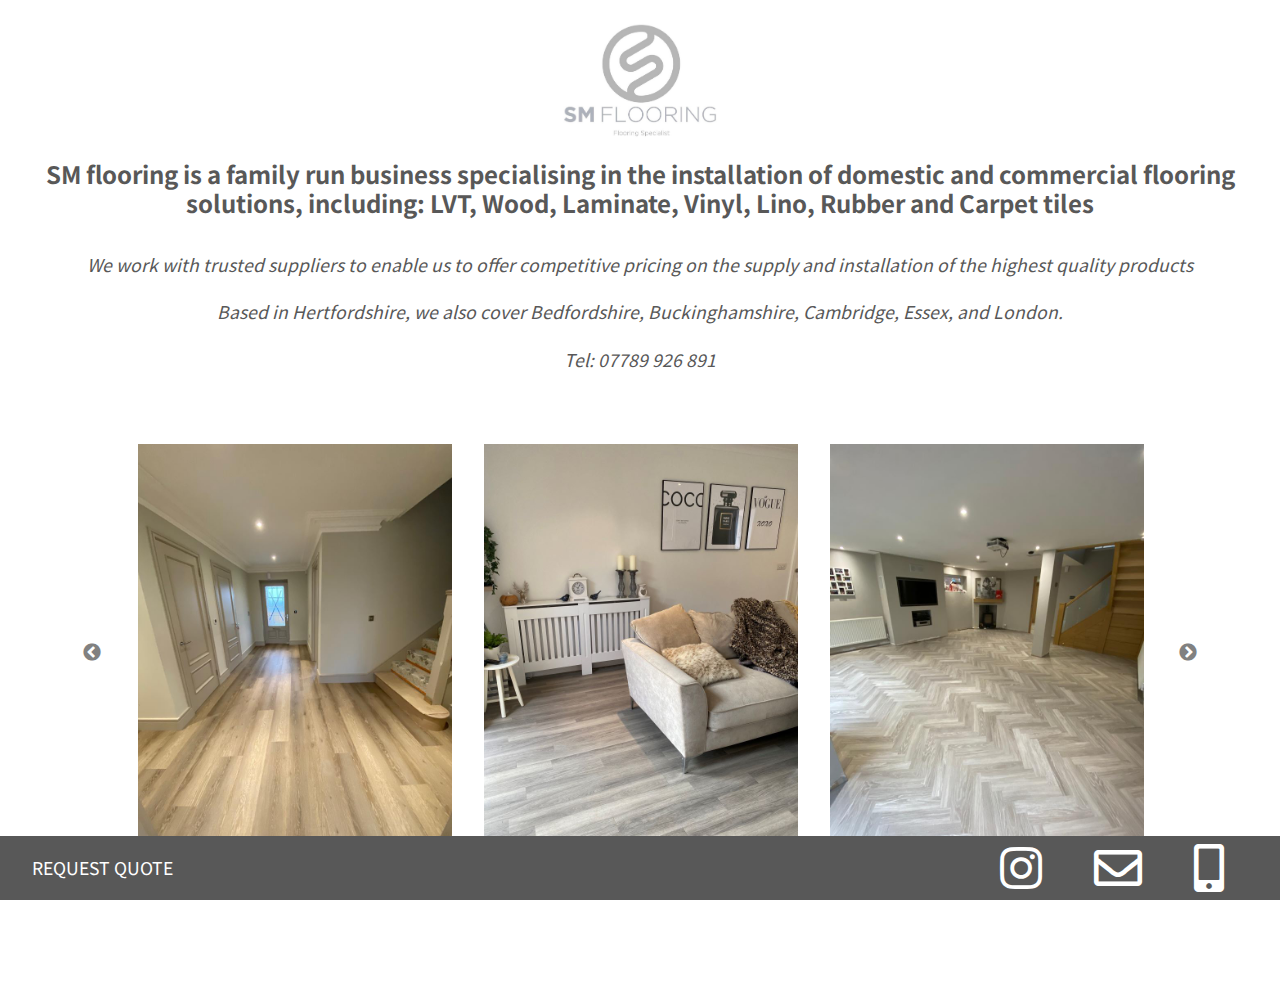
<file: index.html>
<!DOCTYPE HTML>

<html>
    <head>
        <title>SM Flooring</title>
        <meta charset='utf-8' />
		<meta name='viewport' content='width=device-width, initial-scale=1, user-scalable=no' />
        <link rel='stylesheet' href='style.css'/>
        <link rel='stylesheet' href='reset.css'/>
        <link rel='stylesheet' href='./assets/all.css'/>
        <link rel='icon' href='./favicon.ico' />
        <link href="https://fonts.googleapis.com/css2?family=Noto+Sans+HK:wght@400;500;700&display=swap" rel="stylesheet">
        
        <link rel="stylesheet" href="https://stackpath.bootstrapcdn.com/bootstrap/4.3.1/css/bootstrap.min.css" integrity="sha384-ggOyR0iXCbMQv3Xipma34MD+dH/1fQ784/j6cY/iJTQUOhcWr7x9JvoRxT2MZw1T" crossorigin="anonymous">
        
        <link rel="stylesheet" type="text/css" href="slick/slick.css"/>
        <link rel="stylesheet" type="text/css" href="slick/slick-theme.css"/>
    </head>
    <body>
        <div class='container-fluid'>
            
            <div class="row fixed-top">
                <div class='col mx-auto text-center header'><a href="/"><img id="logo" src='images/logo.jpg' alt='logo' /></a></span></div>
            </div>

            <div class="row info">
                <div class="col mx-auto text-center">
                    <h1>SM flooring is a family run business specialising in the installation of domestic and commercial flooring solutions, including: LVT, Wood, Laminate, Vinyl, Lino, Rubber and Carpet tiles</h1>
                    <h2>We work with trusted suppliers to enable us to offer competitive pricing on the supply and installation of the highest quality products</h2>
                    <h2>Based in Hertfordshire, we also cover Bedfordshire, Buckinghamshire, Cambridge, Essex, and London. </h2>
                    <h2>Tel: 07789 926 891</h2>
                </div>
            
            </div>

            
            <div class="row">
                <div class="mx-auto col-10"  id="carousel">
                    <div class="image-container">
                        <div class="image">
                            <a href="/images.html"><img src="images/pic03.jpg"></a>
                        </div>
                    </div>
                    <div class="image-container">
                        <div class="image">
                            <a href="/images.html"><img src="images/pic04.jpg"></a>
                        </div>
                    </div>
                    <div class="image-container">
                        <div class="image">
                            <a href="/images.html"><img src="images/pic07.jpeg"></a>
                        </div>
                    </div>
                    <div class="image-container">
                        <div class="image">
                            <a href="/images.html"><img src="images/pic02.jpg"></a>
                        </div>
                    </div>
                    <div class="image-container">
                        <div class="image">
                            <a href="/images.html"><img src="images/pic05.jpg"></a>
                        </div>
                    </div>
                    <div class="image-container">
                        <div class="image">
                            <a href="/images.html"><img src="images/pic06.jpg"></a>
                        </div>
                    </div>
                    
                </div>
                
            </div>
            
            

                
            <div class="row">
                <footer>
                    <div class='contact'>
                        <div class='quote-form'>
                            <form method="post" action="#">
                                <div class="container">
                                    <div class="fields row">
                                        <div class="field col">
                                            <input type="text" name="name" id="name" placeholder="Name" />
                                        </div>
                                        <div class="field col">
                                            <input type="tel" name="tel" id="tel" placeholder="Tel" />
                                        </div>
                                        <i id='close' class="fas fa-times"></i>
                                        
                                    </div>
                                    <div class="row">
                                        <div class="field col">
                                            <input type="email" name="email" id="email" placeholder="Email" />
                                        </div>
                                    </div>
                                    <div class="row">
                                        <div class="field col">
                                            <textarea name="message" id="message" placeholder="Message" oninput='this.style.height = "";this.style.height = this.scrollHeight + "px"'></textarea>
                                        </div>
                                    </div>
                                    <div class="row">
                                        <div class="col">
                                            <ul class="actions">
                                                <li><input type="submit" value="Send" class="primary" /></li>
                                            </ul>
                                        </div>
                                    </div>
                                </div>
                            </form>
                        </div>
                        <div class='quote-button'>
                            <h2 id='request-quote'>Request Quote</h2>
                        </div>
                        
                        <div class='icons'>
                            <a href='https://www.instagram.com/s.m_flooring/'><i class="fab fa-3x fa-instagram"></i></a>
                            <a href='mailto:sonny@smflooring.com'><i class="far fa-3x fa-envelope"></i></a>
                            <a href='tel:07789926891'><i class="fas fa-3x fa-mobile-alt"></i></a>
                        </div>
                        </div>
                    </div>                        
                                            
                                            
                                            
                                        
                </footer>
            </div>

        </div>
        
        <script src="https://code.jquery.com/jquery-3.3.1.slim.min.js" integrity="sha384-q8i/X+965DzO0rT7abK41JStQIAqVgRVzpbzo5smXKp4YfRvH+8abtTE1Pi6jizo" crossorigin="anonymous"></script>
        <script src="https://cdnjs.cloudflare.com/ajax/libs/popper.js/1.14.7/umd/popper.min.js" integrity="sha384-UO2eT0CpHqdSJQ6hJty5KVphtPhzWj9WO1clHTMGa3JDZwrnQq4sF86dIHNDz0W1" crossorigin="anonymous"></script>
        <script src="https://stackpath.bootstrapcdn.com/bootstrap/4.3.1/js/bootstrap.min.js" integrity="sha384-JjSmVgyd0p3pXB1rRibZUAYoIIy6OrQ6VrjIEaFf/nJGzIxFDsf4x0xIM+B07jRM" crossorigin="anonymous"></script>
        <script src="https://ajax.googleapis.com/ajax/libs/jquery/3.5.1/jquery.min.js"></script>
        
		<script type="text/javascript" src="slick/slick.min.js"></script>		
        <script src='./main.js'></script>
    </body>

</html>
</file>
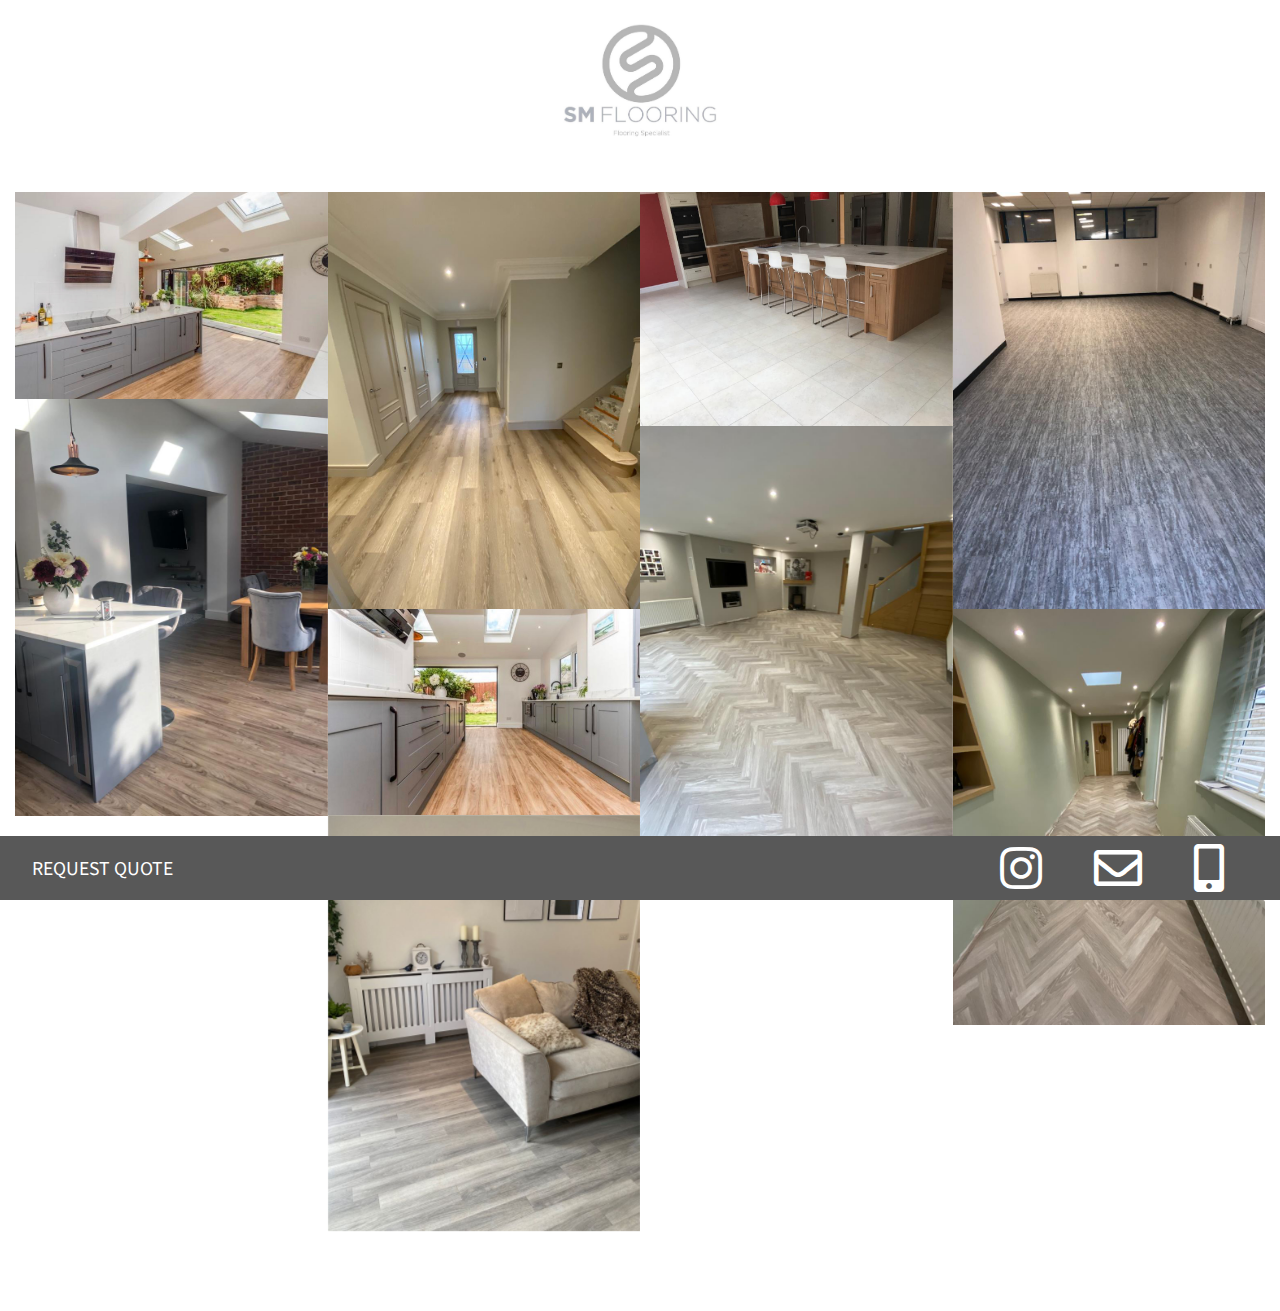
<file: images.html>
<!DOCTYPE HTML>

<html>
    <head>
        <title>SM Flooring</title>
        <meta charset='utf-8' />
		<meta name='viewport' content='width=device-width, initial-scale=1, user-scalable=no' />
        <link rel='stylesheet' href='style.css'/>
        <link rel='stylesheet' href='images.css'/>
        <link rel='stylesheet' href='reset.css'/>
        <link rel='stylesheet' href='./assets/all.css'/>
        <link rel='icon' href='./favicon.ico' />
        <link href="https://fonts.googleapis.com/css2?family=Noto+Sans+HK:wght@400;500;700&display=swap" rel="stylesheet">
        
        <link rel="stylesheet" href="https://stackpath.bootstrapcdn.com/bootstrap/4.3.1/css/bootstrap.min.css" integrity="sha384-ggOyR0iXCbMQv3Xipma34MD+dH/1fQ784/j6cY/iJTQUOhcWr7x9JvoRxT2MZw1T" crossorigin="anonymous">
        
        <link rel="stylesheet" type="text/css" href="slick/slick.css"/>
        <link rel="stylesheet" type="text/css" href="slick/slick-theme.css"/>
    </head>
    <body>
        <div class='container-fluid'>
            
            <div class="row fixed-top">
                <div class='col mx-auto text-center header'><a href="/"><img id="logo" src='images/logo.jpg' alt='logo' /></a></span></div>
            </div>

            

            
            <section id="photos">
                            <div class="photo-container">
                                <img src="images/pic09.jpeg" id="photo">
                                <div class="middle">
                                    <div class="text">View</div>
                                </div>
                            </div>
                            <div class="photo-container">
                                <img src="images/pic03.jpg" id="photo">
                                <div class="middle">
                                    <div class="text">View</div>
                                </div>
                            </div>
                            <div class="photo-container">
                                <img src="images/pic04.jpg" id="photo">
                                <div class="middle">
                                    <div class="text">View</div>
                                </div>
                            </div>
                            <div class="photo-container">
                                <img src="images/pic08.jpeg" id="photo">
                                <div class="middle">
                                    <div class="text">View</div>
                                </div>
                            </div>
                            <div class="photo-container">
                                <img src="images/pic07.jpeg" id="photo">
                                <div class="middle">
                                    <div class="text">View</div>
                                </div>
                            </div>
                            <div class="photo-container">
                                <img src="images/pic01.jpg" id="photo">
                                <div class="middle">
                                    <div class="text">View</div>
                                </div>
                            </div>
                            <div class="photo-container">
                                <img src="images/pic02.jpg" id="photo">
                                <div class="middle">
                                    <div class="text">View</div>
                                </div>
                            </div>
                            
                            <div class="photo-container">
                                <img src="images/pic05.jpg" id="photo">
                                <div class="middle">
                                    <div class="text">View</div>
                                </div>
                            </div>
                            <div class="photo-container">
                                <img src="images/pic06.jpg" id="photo">
                                <div class="middle">
                                    <div class="text">View</div>
                                </div>
                            </div>
                            
                            
            </section>
            
            <div id="myModal" class="modal">
                <span class="close">&times;</span>
                <div class="modal-container">
                    <img class="modal-content" id="img01">
                </div>
                
                
            </div>

                
            <div class="row">
                <footer>
                    <div class='contact'>
                        <div class='quote-form'>
                            <form method="post" action="#">
                                <div class="container">
                                    <div class="fields row">
                                        <div class="field col">
                                            <input type="text" name="name" id="name" placeholder="Name" />
                                        </div>
                                        <div class="field col">
                                            <input type="tel" name="tel" id="tel" placeholder="Tel" />
                                        </div>
                                        <i id='close' class="fas fa-times"></i>
                                        
                                    </div>
                                    <div class="row">
                                        <div class="field col">
                                            <input type="email" name="email" id="email" placeholder="Email" />
                                        </div>
                                    </div>
                                    <div class="row">
                                        <div class="field col">
                                            <textarea name="message" id="message" placeholder="Message" oninput='this.style.height = "";this.style.height = this.scrollHeight + "px"'></textarea>
                                        </div>
                                    </div>
                                    <div class="row">
                                        <div class="col">
                                            <ul class="actions">
                                                <li><input type="submit" value="Send" class="primary" /></li>
                                            </ul>
                                        </div>
                                    </div>
                                </div>
                            </form>
                        </div>
                        <div class='quote-button'>
                            <h2 id='request-quote'>Request Quote</h2>
                        </div>
                        
                        <div class='icons'>
                            <a href='https://www.instagram.com/s.m_flooring/'><i class="fab fa-3x fa-instagram"></i></a>
                            <a href='mailto:sonny@smflooring.com'><i class="far fa-3x fa-envelope"></i></a>
                            <a href='tel:07789926891'><i class="fas fa-3x fa-mobile-alt"></i></a>
                        </div>
                        </div>
                    </div>                        
                                            
                                            
                                            
                                        
                </footer>
            </div>

        </div>
        
        <script src="https://code.jquery.com/jquery-3.3.1.slim.min.js" integrity="sha384-q8i/X+965DzO0rT7abK41JStQIAqVgRVzpbzo5smXKp4YfRvH+8abtTE1Pi6jizo" crossorigin="anonymous"></script>
        <script src="https://cdnjs.cloudflare.com/ajax/libs/popper.js/1.14.7/umd/popper.min.js" integrity="sha384-UO2eT0CpHqdSJQ6hJty5KVphtPhzWj9WO1clHTMGa3JDZwrnQq4sF86dIHNDz0W1" crossorigin="anonymous"></script>
        <script src="https://stackpath.bootstrapcdn.com/bootstrap/4.3.1/js/bootstrap.min.js" integrity="sha384-JjSmVgyd0p3pXB1rRibZUAYoIIy6OrQ6VrjIEaFf/nJGzIxFDsf4x0xIM+B07jRM" crossorigin="anonymous"></script>
        <script src="https://ajax.googleapis.com/ajax/libs/jquery/3.5.1/jquery.min.js"></script>
        
		<script type="text/javascript" src="slick/slick.min.js"></script>		
        <script src='./images.js'></script>
    </body>

</html>
</file>
<file: style.css>
body, input, select, textarea {
    color: #585858 !important;
    
    font-family: 'Noto Sans HK', sans-serif !important;
    font-size: 16pt;
    font-weight: 400;
    line-height: 1.75;
}

.header {
    background-color: white;
}

#logo {
    height: 10rem;
    width: 10rem;
    
}

@media (max-width: 640px) and (min-width: 320px){
    
}


.info {
    margin-top: 10rem;
}


#carousel {
    margin-bottom: 7em;
    margin-top: 2em;
}


.image-container {
    padding: 1em;
}

img {
    width: 100%;
    height: auto;
    
}

.slick-prev:before, .slick-next:before { 
    color: #585858 !important;
}






/* Footer */

footer {
    width: 100%;
    background-color: #585858;
    height: 4em;
    color: white !important;
    position: fixed;
    bottom: 0;
    
}

footer a {
    color: white !important;
    text-decoration: none !important;
}

i {
    margin: 0 0.5em 0 0.5em !important;
}

.contact {
    width: 100%;
    display: flex;
    align-items: center;
    justify-content: space-between;
    height: 100%;

}

.icons {
    display: inline-block;
    margin-right: 2em;
}

.quote-button {
    display: flex;
    margin-left: 2em;
    text-transform: uppercase;
    align-items: center;
}

.quote-button:hover {
    cursor: pointer;
}

/* form */

.quote-form {
    position: absolute;
    width: 50%;
    bottom: 4em;
    background-color: #a7a4a4;
    display: none;
    flex-wrap: wrap;
    padding: 0.5em
    
}


form {
    width: 100%;
    
}


#request-quote {
    margin-bottom: 0 !important;
}


textarea {
    
    margin-left: 2.5%;
    resize: none;
    
}

.field > textarea, .field > input {
    background-color: transparent;
    border: none;
    color: white !important;
    padding: 0 !important;
    margin-top: 1em;
    border-bottom: 2px solid white;
    
    
}

.field > input {
    width: 100%;
}

.field > textarea {
    width: 100%;
}

::placeholder {
    color: white;
}



textarea:focus, input:focus{
    outline: none;
}

#close {
    position: absolute;
    top: 0.25em;
    right: 0.25em;
}

#close:hover {
    cursor: pointer;
}

.primary {
    border: 1px solid white;
    
}





.actions > li > input {
    margin-top: 1em;
    
}

@media (max-width: 640px) and (min-width: 320px){
    .icons {
        font-size: 0.7em !important;
    }

    .quote-form {
        width: 100%;
    }
    
    .field > input {
        width: 95%;
    }

    i {
        margin: 0 0.3em 0 0.3em !important;
    }
}

/* Text */

h1 {
    font-size: 1.5em !important;
    font-weight: 700 !important;
    line-height: 1.3;
    margin: 0 0 1.5em 0 !important;
    
    
}

h2, h3, h4, h5, h6 {
    font-weight: 400!important;
    line-height: 1.5;
    margin: 0 0 1.5em 0 !important;
    
    
}

.col h2 {
    font-style: italic;
}

h2 {
    font-size: 1.1em !important;

}

h3 {
    font-size: 1em;
}

h4 {
    font-size: 0.8em;
}

h5 {
    font-size: 0.8em;
}

h6 {
    font-size: 0.8em;
}
</file>
<file: images.css>
#photos {
    /* Prevent vertical gaps */
    line-height: 0;
    margin-top: 12em;
    margin-bottom: 5em;     
    -webkit-column-count: 4;
    -webkit-column-gap:   0px;
    -moz-column-count:    5;
    -moz-column-gap:      0px;
    column-count:         4;
    column-gap:           0px;  
  }
  
  #photos img {
    /* Just in case there are inline attributes */
    width: 100% !important;
    height: auto !important;
    opacity: 1;
    display: block;
    
    transition: .5s ease;
    backface-visibility: hidden;
  }

  .photo-container {
    position: relative;
    
  }
  
 
  
  .middle {
    transition: .5s ease;
    opacity: 0;
    position: absolute;
    top: 50%;
    left: 50%;
    transform: translate(-50%, -50%);
    -ms-transform: translate(-50%, -50%);
    text-align: center;
    cursor: pointer;
  }
  
  .photo-container:hover img {
    opacity: 0.7 !important;
  }
  
  .photo-container:hover .middle {
    opacity: 1;
  }
  
  .text {
    background-color: #4CAF50;
    color: white;
    font-size: 16px;
    padding: 16px 32px;
  }


  /* The Modal (background) */
.modal {
    display: none; /* Hidden by default */
    position: fixed; /* Stay in place */
    z-index: 1; /* Sit on top */
    
    left: 0;
    top: 0;
    width: 100%; /* Full width */
    height: 100%; /* Full height */
    overflow: auto; /* Enable scroll if needed */
    background-color: rgb(0,0,0); /* Fallback color */
    background-color: rgba(0,0,0,0.9); /* Black w/ opacity */
  }
  
  .modal-container {
      display: flex;
      align-items: center;
      height: 100%;
  }

  /* Modal Content (image) */
  .modal-content {
    margin: auto;
    display: block;
    width: auto !important;
    max-width: 90vw;
    max-height: 80vh;
    
  }

  
  
  /* Caption of Modal Image */
  #caption {
    margin: auto;
    display: block;
    width: 80%;
    max-width: 700px;
    text-align: center;
    color: #ccc;
    padding: 10px 0;
    height: 150px;
  }
  
  /* Add Animation */
  .modal-content, #caption {  
    -webkit-animation-name: zoom;
    -webkit-animation-duration: 0.6s;
    animation-name: zoom;
    animation-duration: 0.6s;
  }
  
  @-webkit-keyframes zoom {
    from {-webkit-transform:scale(0)} 
    to {-webkit-transform:scale(1)}
  }
  
  @keyframes zoom {
    from {transform:scale(0)} 
    to {transform:scale(1)}
  }
  
  /* The Close Button */
  .close {
    position: absolute;
    top: 15px;
    right: 35px;
    color: #f1f1f1;
    font-size: 40px;
    font-weight: bold;
    transition: 0.3s;
  }
  
  .close:hover,
  .close:focus {
    color: #bbb;
    text-decoration: none;
    cursor: pointer;
  }
  
  /* 100% Image Width on Smaller Screens */
  @media only screen and (max-width: 700px){
    .modal-content {
      width: 100%;
    }
  }

  @media (max-width: 1200px) {
    #photos {
    -moz-column-count:    4;
    -webkit-column-count: 4;
    column-count:         4;
    }
  }
  @media (max-width: 1000px) {
    #photos {
    -moz-column-count:    3;
    -webkit-column-count: 3;
    column-count:         3;
    }
  }
  @media (max-width: 800px) {
    #photos {
    -moz-column-count:    2;
    -webkit-column-count: 2;
    column-count:         2;
    }
  }
  @media (max-width: 400px) {
    #photos {
    -moz-column-count:    1;
    -webkit-column-count: 1;
    column-count:         1;
    }
  }
</file>
